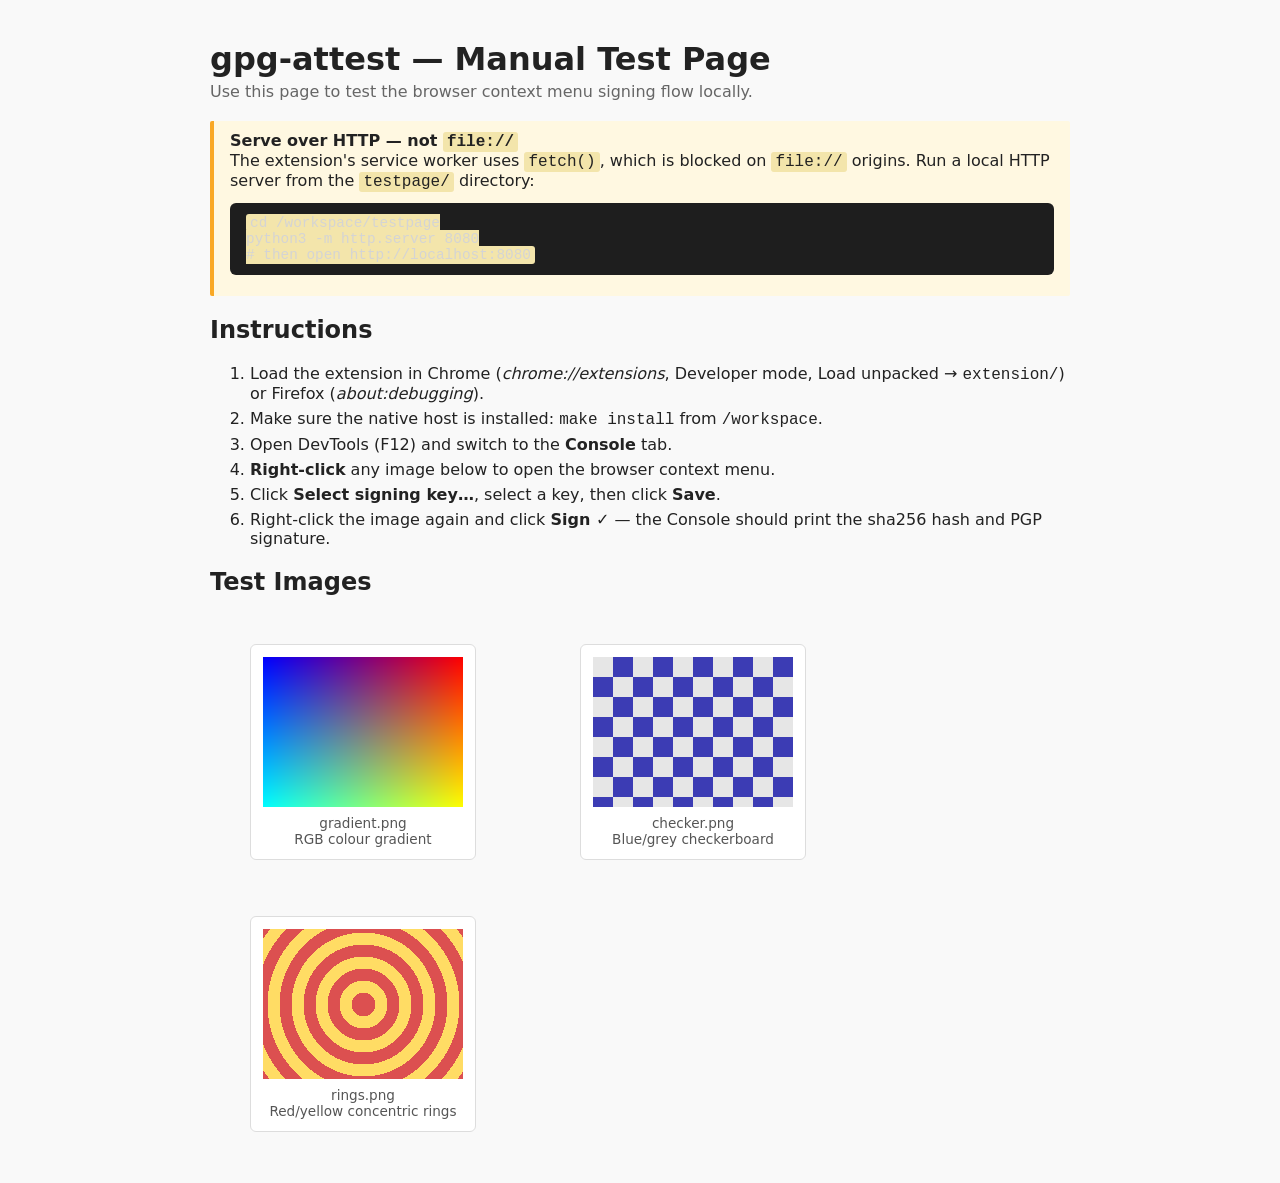
<file: testpage/index.html>
<!DOCTYPE html>
<html lang="en">
<head>
  <meta charset="UTF-8">
  <meta name="viewport" content="width=device-width, initial-scale=1.0">
  <title>gpg-attest Manual Test Page</title>
  <style>
    body {
      font-family: system-ui, sans-serif;
      max-width: 860px;
      margin: 40px auto;
      padding: 0 20px;
      color: #222;
      background: #f9f9f9;
    }
    h1 { margin-bottom: 4px; }
    .subtitle { color: #666; margin-top: 0; }
    .notice {
      background: #fff8e1;
      border-left: 4px solid #f9a825;
      padding: 10px 16px;
      margin: 20px 0;
      border-radius: 2px;
    }
    .notice code { background: #f3e5ab; padding: 1px 4px; border-radius: 3px; }
    ol li { margin-bottom: 6px; }
    .images {
      display: flex;
      gap: 24px;
      margin: 32px 0;
      flex-wrap: wrap;
    }
    .image-card {
      background: #fff;
      border: 1px solid #ddd;
      border-radius: 6px;
      padding: 12px;
      text-align: center;
    }
    .image-card img {
      display: block;
      width: 200px;
      height: 150px;
    }
    .image-card figcaption {
      margin-top: 8px;
      font-size: 0.85em;
      color: #555;
    }
    pre {
      background: #1e1e1e;
      color: #d4d4d4;
      padding: 12px 16px;
      border-radius: 6px;
      overflow-x: auto;
      font-size: 0.9em;
    }
    code { font-family: "Fira Mono", "Consolas", monospace; }
  </style>
</head>
<body>
  <h1>gpg-attest — Manual Test Page</h1>
  <p class="subtitle">Use this page to test the browser context menu signing flow locally.</p>

  <div class="notice">
    <strong>Serve over HTTP — not <code>file://</code></strong><br>
    The extension's service worker uses <code>fetch()</code>, which is blocked on
    <code>file://</code> origins. Run a local HTTP server from the
    <code>testpage/</code> directory:
    <pre><code>cd /workspace/testpage
python3 -m http.server 8080
# then open http://localhost:8080</code></pre>
  </div>

  <h2>Instructions</h2>
  <ol>
    <li>Load the extension in Chrome (<em>chrome://extensions</em>, Developer mode, Load unpacked → <code>extension/</code>) or Firefox (<em>about:debugging</em>).</li>
    <li>Make sure the native host is installed: <code>make install</code> from <code>/workspace</code>.</li>
    <li>Open DevTools (F12) and switch to the <strong>Console</strong> tab.</li>
    <li><strong>Right-click</strong> any image below to open the browser context menu.</li>
    <li>Click <strong>Select signing key…</strong>, select a key, then click <strong>Save</strong>.</li>
    <li>Right-click the image again and click <strong>Sign ✓</strong> — the Console should print the sha256 hash and PGP signature.</li>
  </ol>

  <h2>Test Images</h2>
  <div class="images">
    <figure class="image-card">
      <img src="gradient.png" alt="RGB colour gradient">
      <figcaption>gradient.png<br>RGB colour gradient</figcaption>
    </figure>
    <figure class="image-card">
      <img src="checker.png" alt="Blue/grey checkerboard">
      <figcaption>checker.png<br>Blue/grey checkerboard</figcaption>
    </figure>
    <figure class="image-card">
      <img src="rings.png" alt="Red/yellow concentric rings">
      <figcaption>rings.png<br>Red/yellow concentric rings</figcaption>
    </figure>
  </div>
</body>
</html>
</file>
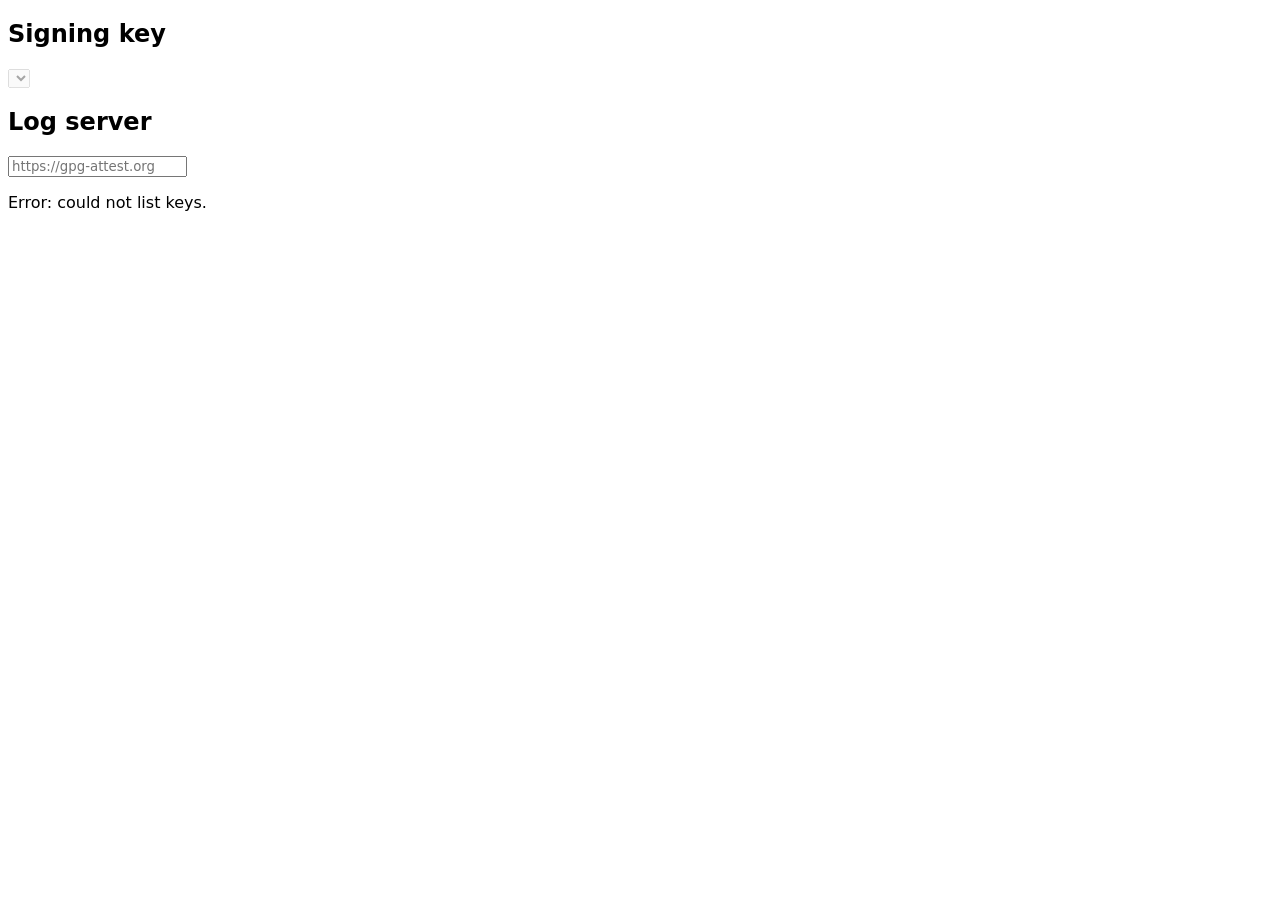
<file: extension/options/options.html>
<!doctype html>
<html lang="en">
  <head>
    <meta charset="UTF-8" />
    <title>attestension Options</title>
    <link rel="stylesheet" href="options.css" />
  </head>
  <body>
    <h2>Signing key</h2>
    <select id="attest-key-select"></select>

    <h2>Log server</h2>
    <input
      id="attest-log-url"
      type="url"
      placeholder="https://gpg-attest.org"
    />

    <p id="status"></p>
    <script src="options.js"></script>
  </body>
</html>
</file>
<file: extension/options/options.css>
body {
  font-family: system-ui, -apple-system, BlinkMacSystemFont, "Segoe UI", sans-serif;
}

input, select, button {
  font-family: inherit;
}
</file>
